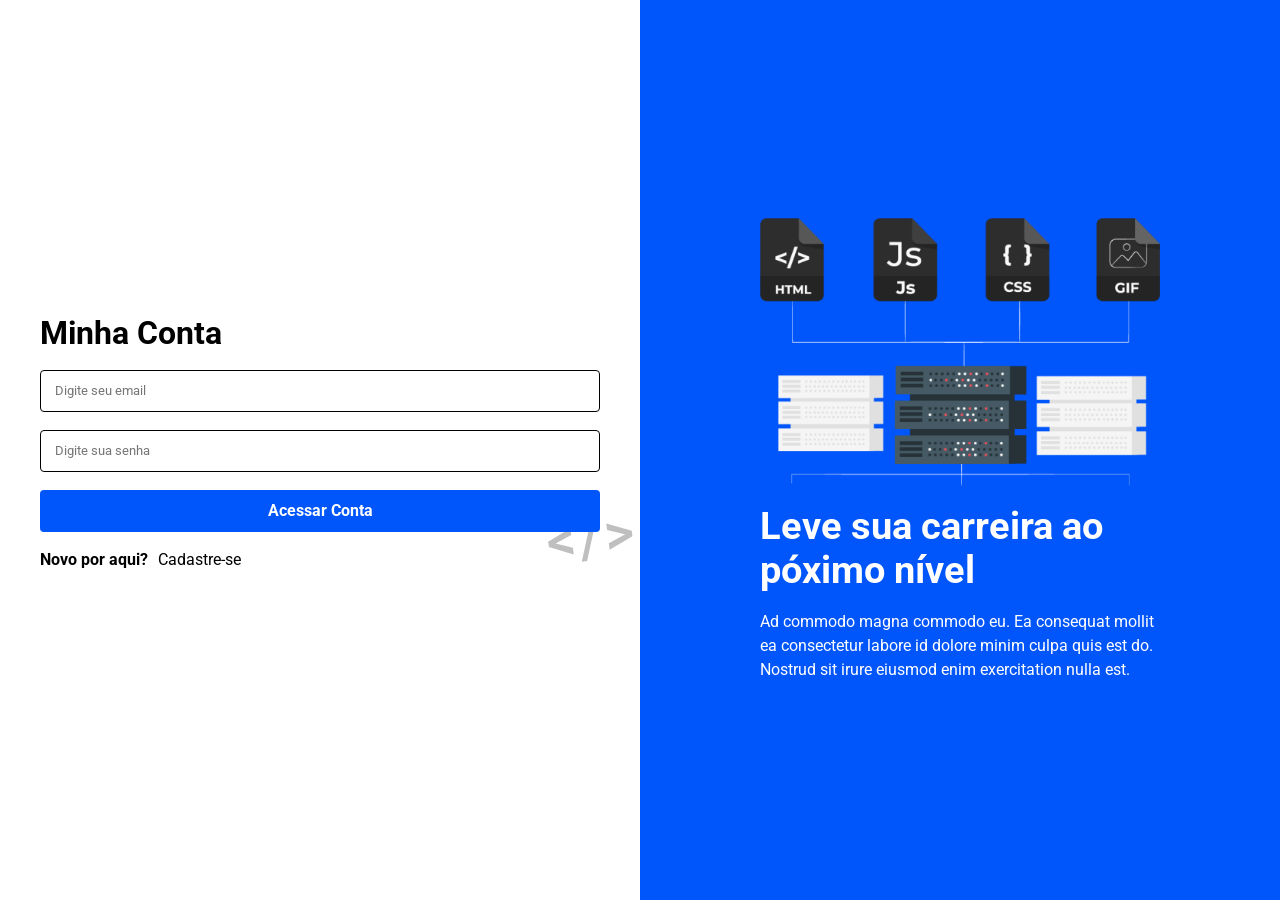
<file: index.html>
<!DOCTYPE html>
<html lang="pt-br">

<head>

  <meta charset="UTF-8">
  <meta http-equiv="X-UA-Compatible" content="IE=edge">
  <meta name="viewport" content="width=device-width, initial-scale=1.0">

  <!-- Carregando a fonte roboto para usar no projeto -->
  <link rel="preconnect" href="https://fonts.googleapis.com">
  <link rel="preconnect" href="https://fonts.gstatic.com" crossorigin>
  <link href="https://fonts.googleapis.com/css2?family=Roboto:wght@400;500;700&display=swap" rel="stylesheet">

  <title>Login</title>
  <link rel="stylesheet" href="style.css">
</head>

<body>
  <main class="container">
    <section class="left">
      <h1>Minha Conta</h1>
      <form action="" class="form">
        <input class="input" type="email" name="" id="" placeholder="Digite seu email">
        <input class="input" type="password" name="" id="" placeholder="Digite sua senha">
        <button class="button" type="submit">Acessar Conta</button>
      </form>
      <div class="area">
        <span class="link">Novo por aqui? <a href="signup.html">Cadastre-se</a></span>
      </div>
    </section>
    <section class="right">
      <img class="info-img" src="assets/info.png" alt="Informações do projeto">
      <h2 class="subtitle">Leve sua carreira ao póximo nível</h2>
      <p class="description">Ad commodo magna commodo eu. Ea consequat mollit ea consectetur labore id dolore minim
        culpa quis est do.
        Nostrud sit irure eiusmod enim exercitation nulla est.</p>
    </section>
  </main>
</body>

</html>
</file>
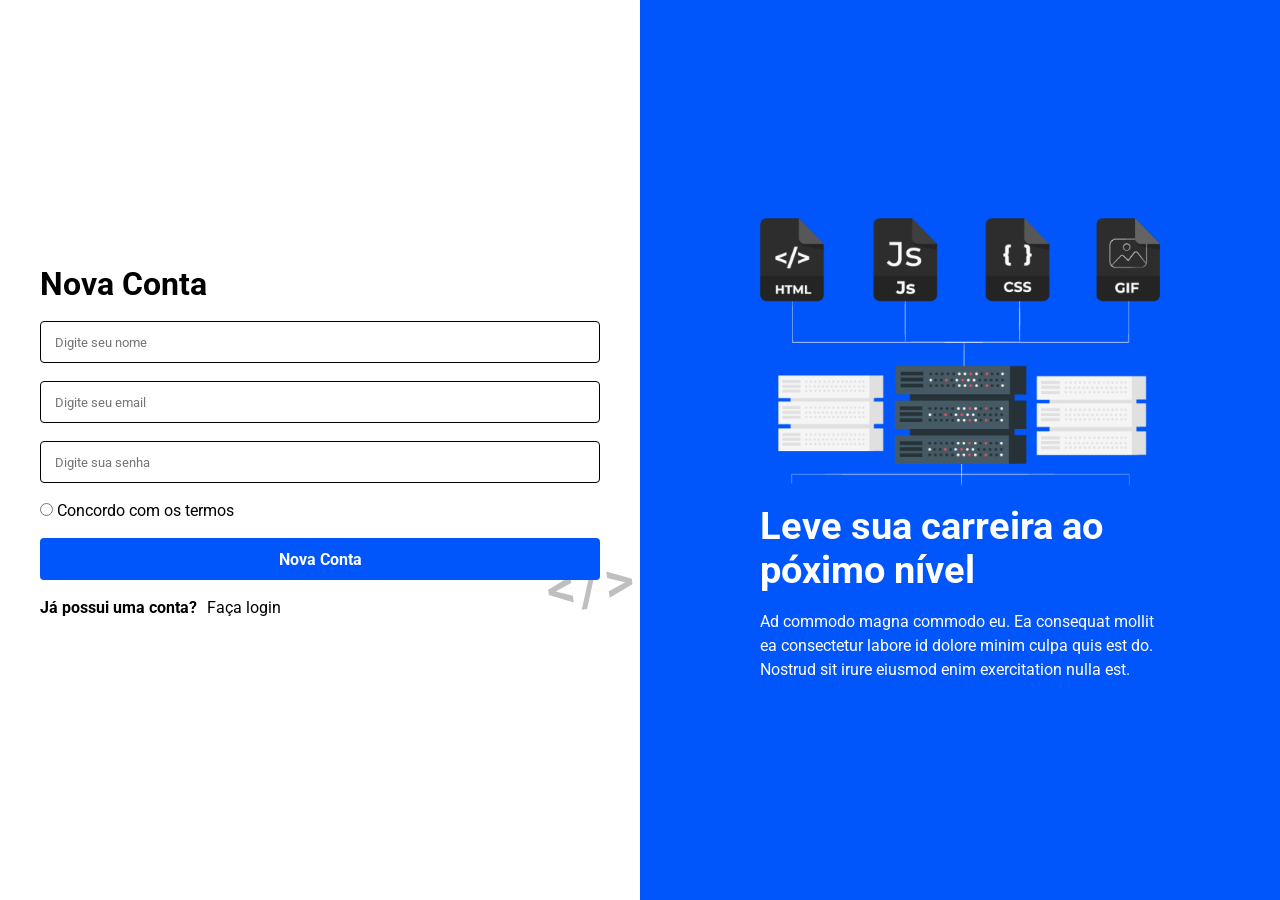
<file: signup.html>
<!DOCTYPE html>
<html lang="pt-br">

<head>

  <meta charset="UTF-8">
  <meta http-equiv="X-UA-Compatible" content="IE=edge">
  <meta name="viewport" content="width=device-width, initial-scale=1.0">

  <!-- Carregando a fonte roboto para usar no projeto -->
  <link rel="preconnect" href="https://fonts.googleapis.com">
  <link rel="preconnect" href="https://fonts.gstatic.com" crossorigin>
  <link href="https://fonts.googleapis.com/css2?family=Roboto:wght@400;500;700&display=swap" rel="stylesheet">

  <title>Cadastro</title>
  <link rel="stylesheet" href="style.css">
</head>

<body>
  <main class="container">
    <section class="left">
      <h1>Nova Conta</h1>
      <form action="" class="form">
        <input class="input" type="text" name="" id="" placeholder="Digite seu nome">
        <input class="input" type="email" name="" id="" placeholder="Digite seu email">
        <input class="input" type="password" name="" id="" placeholder="Digite sua senha">
        <div class="area">
            <input type="radio" name="termos" id="termos" class="termos">
            <span>Concordo com os termos</span>
        </div>
        <button class="button" type="submit">Nova Conta</button>
      </form>
      <div class="area">
        <span class="link">Já possui uma conta? <a href="index.html">Faça login</a></span>
      </div>
    </section>
    <section class="right">
      <img class="info-img" src="assets/info.png" alt="Informações do projeto">
      <h2 class="subtitle">Leve sua carreira ao póximo nível</h2>
      <p class="description">Ad commodo magna commodo eu. Ea consequat mollit ea consectetur labore id dolore minim
        culpa quis est do.
        Nostrud sit irure eiusmod enim exercitation nulla est.</p>
    </section>
  </main>
</body>

</html>
</file>
<file: style.css>
/* Aplicando reset no css padrão */
* {
  margin: 0;
  border: 0;
  padding: 0;
  box-sizing: border-box;
  font-family: 'Roboto', sans-serif;
}

body {
  background-color: #FFF;
  width: 100%;
}

.container {
  display: flex;
  flex-direction: row;
  align-items: center;
  justify-content: center;
  margin: 0 auto;
}

.left {
  flex: 1;
  display: flex;
  flex-direction: column;
  justify-content: center;
  align-items: center;
  padding: 0 24px;
}

.left h1 {
  width: 100%;
  max-width: 560px;
  margin-bottom: 18px;
  font-size: 32px;
}

.form {
  position: relative;
  display: flex;
  flex-direction: column;
  width: 100%;
  max-width: 560px;
  z-index: 9;
}

.input {
  border: 1px solid #000;
  border-radius: 4px;
  margin-bottom: 18px;
  min-width: 100%;
  padding: 0 14px;
}

.form input[type=text],
.form input[type=email],
.form input[type=password] {
  height: 42px;
}

.button {
  background-color: #0056fb;
  height: 42px;
  border-radius: 4px;
  color: #FFF;
  font-size: 16px;
  font-weight: bold;
  width: 100%;
  max-width: 560px;
  cursor: pointer;
  margin-bottom: 18px;
  transition: background-color 0.5s linear;
  z-index: 2;
}

.button:hover {
  background-color: #008afb;
}

.area {
  width: 100%;
  max-width: 560px;
  margin-bottom: 18px;
}

.link {
  align-self: flex-start;
  font-weight: bold;
}

.link a {
  text-decoration: none;
  color: #000;
  font-weight: normal;
  margin-left: 6px;
}

.right {
  flex: 1;
  background-color: #0056fb;
  height: 100vh;
  display: flex;
  flex-direction: column;
  align-items: center;
  justify-content: center;
  padding: 0 24px;
}

.info-img {
  width: 100%;
  max-width: 400px;
  height: auto;
  margin-bottom: 18px;
}

.subtitle {
  max-width: 400px;
  font-size: 38px;
  color: #fff;
  margin-bottom: 18px;
}

.description {
  max-width: 400px;
  line-height: 150%;
  color: #FFF;
}

.form::before {
  content: '';
  position: absolute;
  background-image: url(assets/code.svg);
  background-size: 90px;
  background-repeat: no-repeat;
  z-index: 1;
  width: 90px;
  height: 90px;
  opacity: 0.3;
  bottom: -50px;
  right: -35px;
}

@media (max-width: 700px) {
  .container {
    flex-direction: column;
    min-height: 100vh;
  }

  .left {
    width: 80%;
    padding: 24px 0;
  }

  .left h1 {
    margin-bottom: 18px;
  }

  .right {
    padding: 32px 0;
    width: 100%;
    height: 100%;
  }

  .form::before {
    background-size: 80px;
    width: 82px;
    height: 82px;
    bottom: -46px;
    right: -30px;
  }
}

@media (max-width: 500px) {
  .info-img {
    width: 84%;
  }

  .subtitle {
    margin-bottom: 18px;
    font-size: 32px;
    max-width: 400px;
    padding: 0 14px;
    text-align: center;
  }

  .description {
    max-width: 400px;
    padding: 0 14px;
  }
}
</file>
